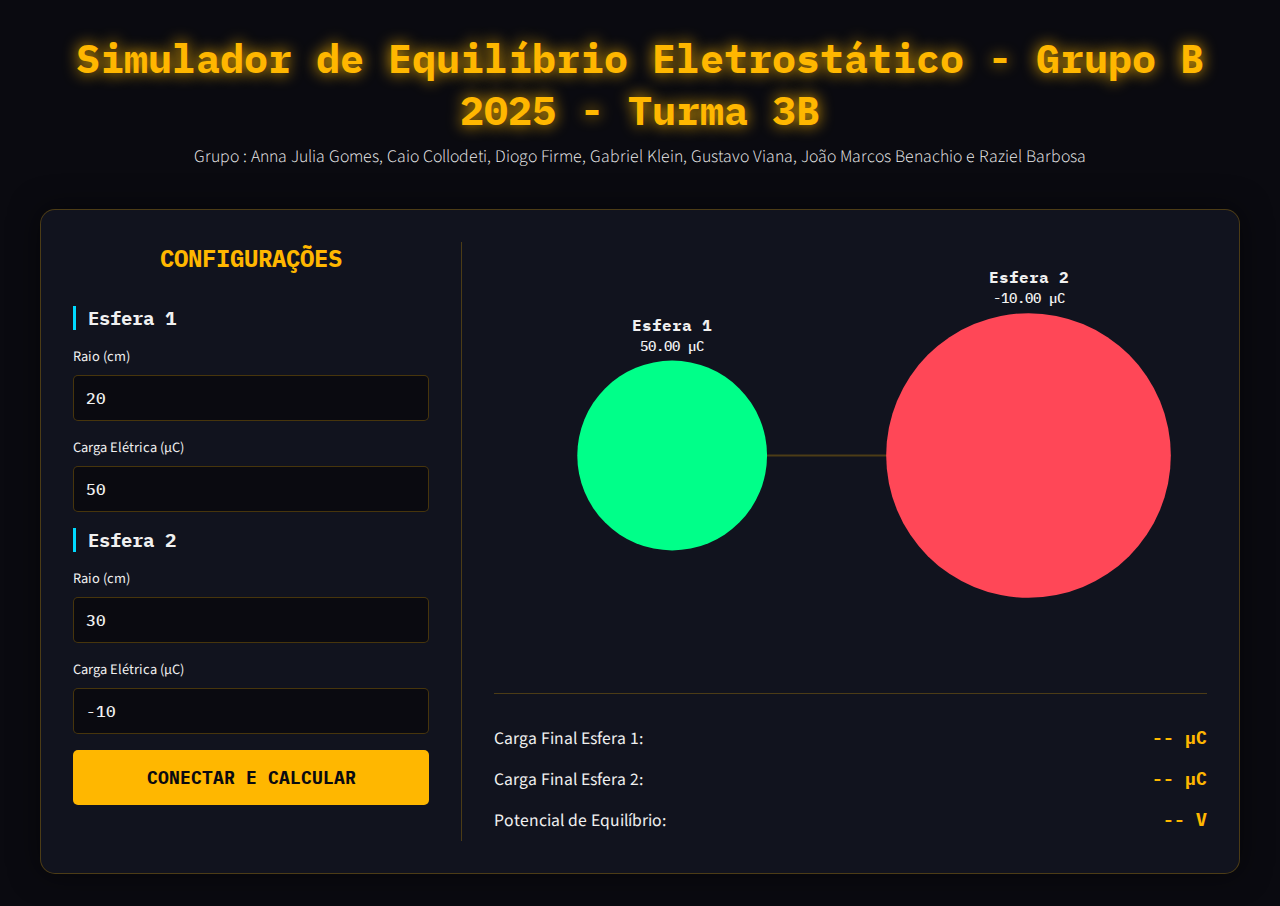
<file: index.html>
<!DOCTYPE html>
<html lang="pt-BR">
<head>
    <meta charset="UTF-8">
    <meta name="viewport" content="width=device-width, initial-scale=1.0">
    <title>Simulador de Equilíbrio Eletrostático</title>
    <link rel="stylesheet" href="style.css">
    <link rel="preconnect" href="https://fonts.googleapis.com">
    <link rel="preconnect" href="https://fonts.gstatic.com" crossorigin>
    <link href="https://fonts.googleapis.com/css2?family=IBM+Plex+Mono:wght@500;700&family=Source+Sans+3:wght@300;400&display=swap" rel="stylesheet">
</head>
<body>

    <div class="main-container">
        <header>
            <h1>Simulador de Equilíbrio Eletrostático - Grupo B 2025 - Turma 3B</h1>
            <p>Grupo : Anna Julia Gomes, Caio Collodeti, Diogo Firme, Gabriel Klein, Gustavo Viana, João Marcos Benachio e Raziel Barbosa</p>
        </header>

        <main class="simulator-wrapper">
            <aside class="controls-panel">
                <h2>CONFIGURAÇÕES</h2>
                
                <div class="sphere-controls">
                    <h3>Esfera 1</h3>
                    <div class="input-group">
                        <label for="radius1">Raio (cm)</label>
                        <input type="number" id="radius1" min="1" value="20">
                    </div>
                    <div class="input-group">
                        <label for="charge1">Carga Elétrica (µC)</label>
                        <input type="number" id="charge1" value="50">
                    </div>
                </div>

                <div class="sphere-controls">
                    <h3>Esfera 2</h3>
                    <div class="input-group">
                        <label for="radius2">Raio (cm)</label>
                        <input type="number" id="radius2" min="1" value="30">
                    </div>
                    <div class="input-group">
                        <label for="charge2">Carga Elétrica (µC)</label>
                        <input type="number" id="charge2" value="-10">
                    </div>
                </div>

                <button id="calculate-btn">Conectar e Calcular</button>
                <p id="error-message" class="error"></p>
            </aside>

            <section class="simulation-panel">
                <div id="visualization-area">
                    <svg id="simulation-svg" width="100%" height="100%"></svg>
                </div>
                <div class="results-display">
                    <div class="result-item" id="result-q1">
                        <span class="label">Carga Final Esfera 1:</span>
                        <span class="value">-- µC</span>
                    </div>
                    <div class="result-item" id="result-q2">
                        <span class="label">Carga Final Esfera 2:</span>
                        <span class="value">-- µC</span>
                    </div>
                    <div class="result-item" id="result-v">
                        <span class="label">Potencial de Equilíbrio:</span>
                        <span class="value">-- V</span>
                    </div>
                </div>
            </section>
        </main>
    </div>

    <script src="script.js"></script>
</body>
</html>
</file>
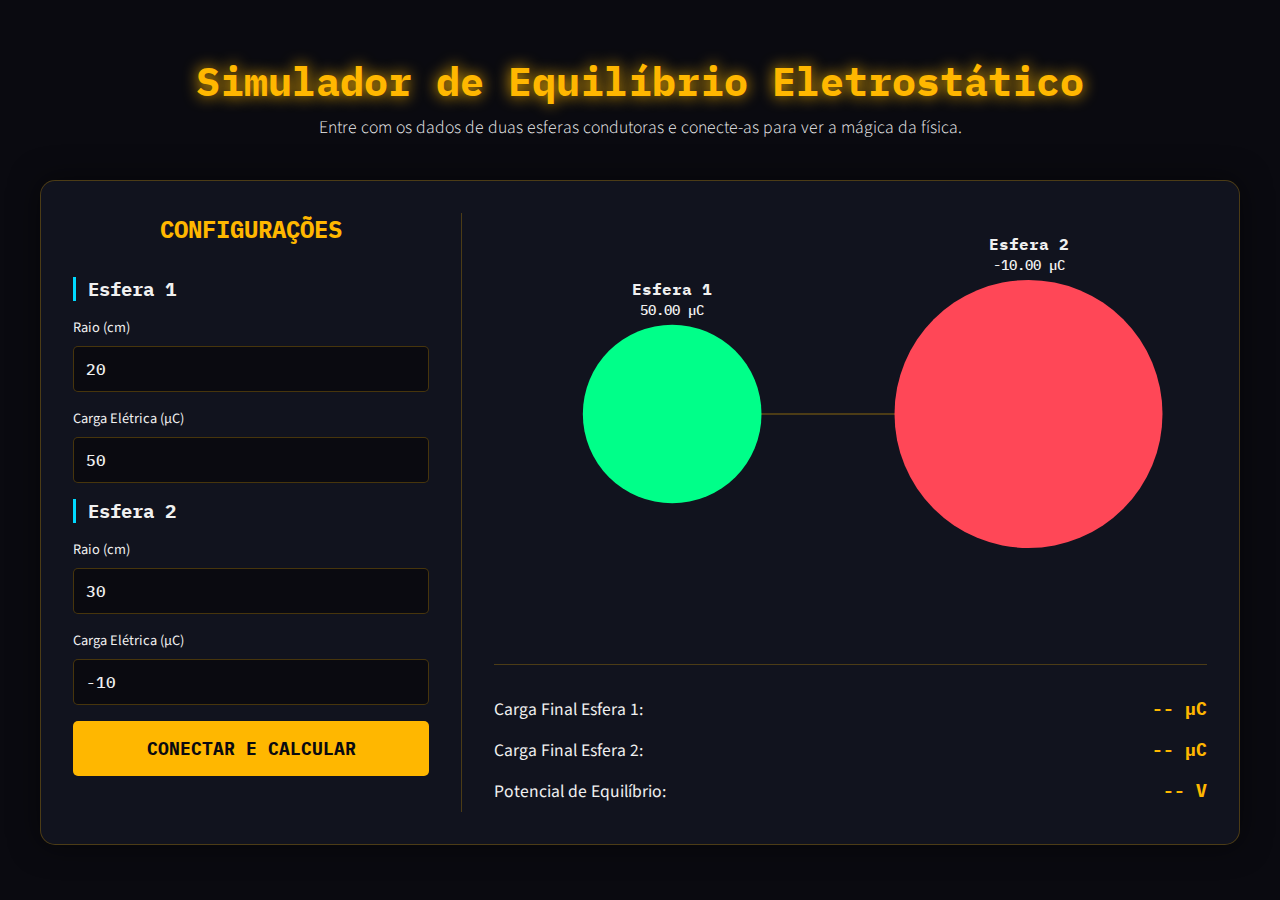
<file: Condutores esféricos/Código/index.html>
<!DOCTYPE html>
<html lang="pt-BR">
<head>
    <meta charset="UTF-8">
    <meta name="viewport" content="width=device-width, initial-scale=1.0">
    <title>Simulador de Equilíbrio Eletrostático</title>
    <link rel="stylesheet" href="style.css">
    <link rel="preconnect" href="https://fonts.googleapis.com">
    <link rel="preconnect" href="https://fonts.gstatic.com" crossorigin>
    <link href="https://fonts.googleapis.com/css2?family=IBM+Plex+Mono:wght@500;700&family=Source+Sans+3:wght@300;400&display=swap" rel="stylesheet">
</head>
<body>

    <div class="main-container">
        <header>
            <h1>Simulador de Equilíbrio Eletrostático</h1>
            <p>Entre com os dados de duas esferas condutoras e conecte-as para ver a mágica da física.</p>
        </header>

        <main class="simulator-wrapper">
            <aside class="controls-panel">
                <h2>CONFIGURAÇÕES</h2>
                
                <div class="sphere-controls">
                    <h3>Esfera 1</h3>
                    <div class="input-group">
                        <label for="radius1">Raio (cm)</label>
                        <input type="number" id="radius1" min="1" value="20">
                    </div>
                    <div class="input-group">
                        <label for="charge1">Carga Elétrica (µC)</label>
                        <input type="number" id="charge1" value="50">
                    </div>
                </div>

                <div class="sphere-controls">
                    <h3>Esfera 2</h3>
                    <div class="input-group">
                        <label for="radius2">Raio (cm)</label>
                        <input type="number" id="radius2" min="1" value="30">
                    </div>
                    <div class="input-group">
                        <label for="charge2">Carga Elétrica (µC)</label>
                        <input type="number" id="charge2" value="-10">
                    </div>
                </div>

                <button id="calculate-btn">Conectar e Calcular</button>
                <p id="error-message" class="error"></p>
            </aside>

            <section class="simulation-panel">
                <div id="visualization-area">
                    <svg id="simulation-svg" width="100%" height="100%"></svg>
                </div>
                <div class="results-display">
                    <div class="result-item" id="result-q1">
                        <span class="label">Carga Final Esfera 1:</span>
                        <span class="value">-- µC</span>
                    </div>
                    <div class="result-item" id="result-q2">
                        <span class="label">Carga Final Esfera 2:</span>
                        <span class="value">-- µC</span>
                    </div>
                    <div class="result-item" id="result-v">
                        <span class="label">Potencial de Equilíbrio:</span>
                        <span class="value">-- V</span>
                    </div>
                </div>
            </section>
        </main>
    </div>

    <script src="script.js"></script>
</body>
</html>
</file>
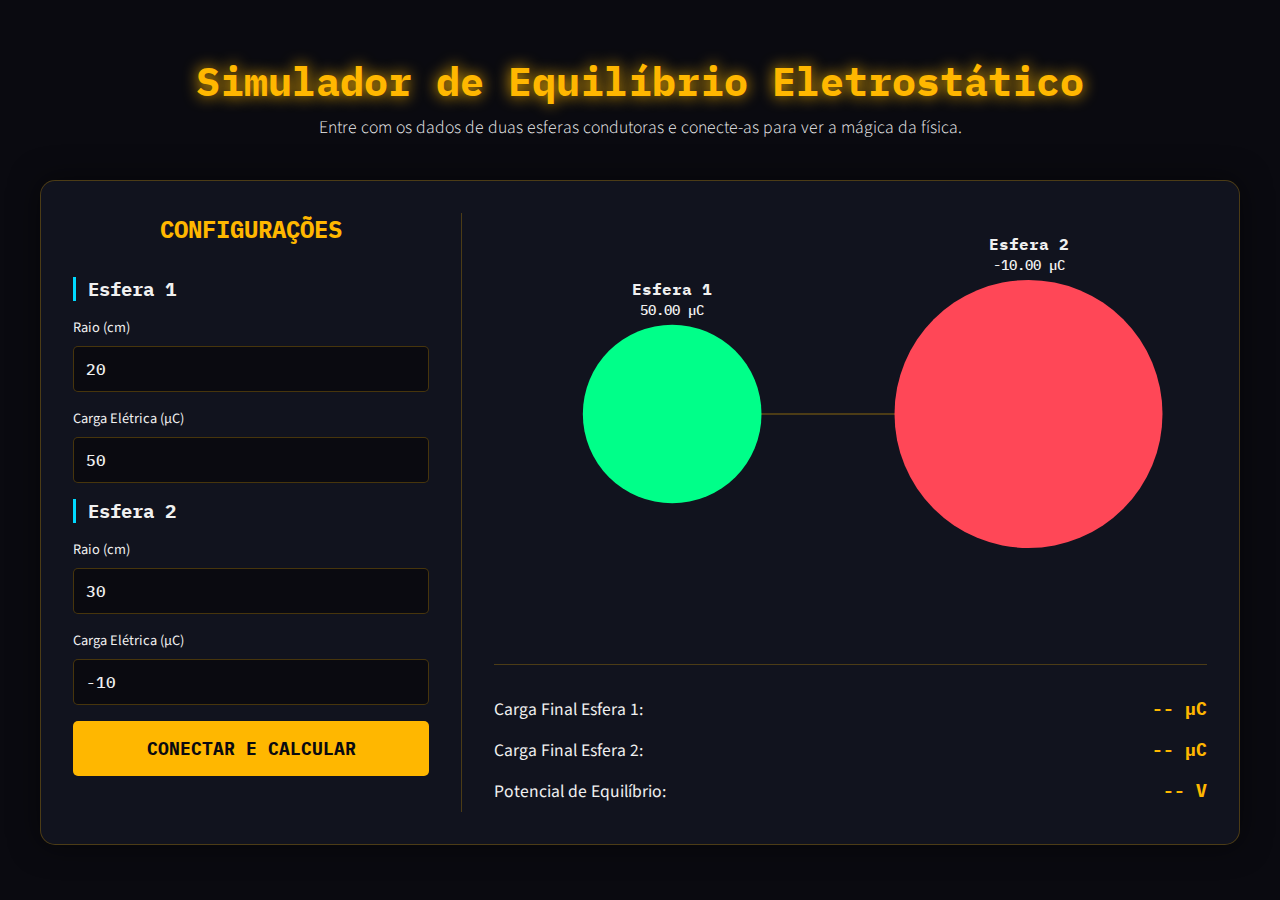
<file: Condutores esféricos/Código/index13.html>
<!DOCTYPE html>
<html lang="pt-BR">
<head>
    <meta charset="UTF-8">
    <meta name="viewport" content="width=device-width, initial-scale=1.0">
    <title>Simulador de Equilíbrio Eletrostático</title>
    <link rel="stylesheet" href="style.css">
    <link rel="preconnect" href="https://fonts.googleapis.com">
    <link rel="preconnect" href="https://fonts.gstatic.com" crossorigin>
    <link href="https://fonts.googleapis.com/css2?family=IBM+Plex+Mono:wght@500;700&family=Source+Sans+3:wght@300;400&display=swap" rel="stylesheet">
</head>
<body>

    <div class="main-container">
        <header>
            <h1>Simulador de Equilíbrio Eletrostático</h1>
            <p>Entre com os dados de duas esferas condutoras e conecte-as para ver a mágica da física.</p>
        </header>

        <main class="simulator-wrapper">
            <aside class="controls-panel">
                <h2>CONFIGURAÇÕES</h2>
                
                <div class="sphere-controls">
                    <h3>Esfera 1</h3>
                    <div class="input-group">
                        <label for="radius1">Raio (cm)</label>
                        <input type="number" id="radius1" min="1" value="20">
                    </div>
                    <div class="input-group">
                        <label for="charge1">Carga Elétrica (µC)</label>
                        <input type="number" id="charge1" value="50">
                    </div>
                </div>

                <div class="sphere-controls">
                    <h3>Esfera 2</h3>
                    <div class="input-group">
                        <label for="radius2">Raio (cm)</label>
                        <input type="number" id="radius2" min="1" value="30">
                    </div>
                    <div class="input-group">
                        <label for="charge2">Carga Elétrica (µC)</label>
                        <input type="number" id="charge2" value="-10">
                    </div>
                </div>

                <button id="calculate-btn">Conectar e Calcular</button>
                <p id="error-message" class="error"></p>
            </aside>

            <section class="simulation-panel">
                <div id="visualization-area">
                    <svg id="simulation-svg" width="100%" height="100%"></svg>
                </div>
                <div class="results-display">
                    <div class="result-item" id="result-q1">
                        <span class="label">Carga Final Esfera 1:</span>
                        <span class="value">-- µC</span>
                    </div>
                    <div class="result-item" id="result-q2">
                        <span class="label">Carga Final Esfera 2:</span>
                        <span class="value">-- µC</span>
                    </div>
                    <div class="result-item" id="result-v">
                        <span class="label">Potencial de Equilíbrio:</span>
                        <span class="value">-- V</span>
                    </div>
                </div>
            </section>
        </main>
    </div>

    <script src="script.js"></script>
</body>
</html>
</file>
<file: style.css>
/* --- Variáveis e Estilos Globais (Fontes Atualizadas) --- */
:root {
    --bg-dark: #0a0a10;
    --panel-bg: #11131e;
    --primary-accent: #ffb700; /* Ouro Vibrante */
    --secondary-accent: #00d9ff; /* Ciano Elétrico */
    --text-light: #f0f0f0;
    --border-color: rgba(255, 183, 0, 0.25);

    /* Cores de Carga */
    --positive-charge: #00ff89; /* Verde */
    --negative-charge: #ff4757; /* Vermelho */
    --neutral-charge: #888888;  /* Cinza */
    
    --error-color: #ff4d4d;
    
    /* NOVAS VARIÁVEIS DE FONTE */
    --font-body: 'Source Sans 3', sans-serif;
    --font-tech: 'IBM Plex Mono', monospace;
}

* {
    margin: 0;
    padding: 0;
    box-sizing: border-box;
}

body {
    /* Fonte principal alterada */
    font-family: var(--font-body);
    background-color: var(--bg-dark);
    color: var(--text-light);
    display: flex;
    justify-content: center;
    align-items: center;
    min-height: 100vh;
    padding: 2rem;
}

/* --- Estrutura Principal --- */
.main-container { width: 100%; max-width: 1200px; text-align: center; }

header h1 {
    /* Fonte tecnológica aplicada */
    font-family: var(--font-tech);
    font-weight: 700;
    color: var(--primary-accent);
    margin-bottom: 0.5rem;
    font-size: 2.5rem;
    text-shadow: 0 0 15px var(--primary-accent);
}

header p {
    font-size: 1.1rem;
    margin-bottom: 2.5rem;
    font-weight: 300;
}

.simulator-wrapper { display: flex; gap: 2rem; background-color: var(--panel-bg); border: 1px solid var(--border-color); border-radius: 15px; padding: 2rem; box-shadow: 0 0 30px rgba(0, 0, 0, 0.5); text-align: left; }

/* --- Painel de Controles --- */
.controls-panel { flex: 1; min-width: 280px; border-right: 1px solid var(--border-color); padding-right: 2rem; }

.controls-panel h2, .sphere-controls h3 {
    /* Fonte tecnológica aplicada */
    font-family: var(--font-tech);
    font-weight: 700;
    color: var(--primary-accent);
    margin-bottom: 2rem;
    text-align: center;
}

.sphere-controls h3 {
    color: var(--text-light);
    margin-bottom: 1rem;
    border-left: 3px solid var(--secondary-accent);
    padding-left: 0.75rem;
    text-align: left;
}

.input-group { margin-bottom: 1rem; }
.input-group label { display: block; font-size: 0.9rem; margin-bottom: 0.5rem; font-weight: 400; }

.input-group input {
    /* Fonte tecnológica aplicada para os dados */
    font-family: var(--font-tech);
    font-weight: 500;
    width: 100%;
    padding: 0.75rem;
    background-color: var(--bg-dark);
    border: 1px solid var(--border-color);
    border-radius: 5px;
    color: var(--text-light);
    font-size: 1rem;
    transition: all 0.3s ease;
}
.input-group input:focus { outline: none; border-color: var(--primary-accent); box-shadow: 0 0 10px var(--primary-accent); }

#calculate-btn {
    /* Fonte tecnológica aplicada */
    font-family: var(--font-tech);
    font-size: 1.1rem;
    font-weight: 700;
    width: 100%;
    padding: 1rem;
    color: var(--bg-dark);
    background: var(--primary-accent);
    border: none;
    border-radius: 5px;
    cursor: pointer;
    transition: all 0.3s ease;
    text-transform: uppercase;
}
#calculate-btn:hover { box-shadow: 0 0 20px var(--primary-accent); transform: translateY(-3px); }
#calculate-btn:active { transform: translateY(-1px); }

.error { color: var(--error-color); margin-top: 1rem; min-height: 20px; font-weight: bold; }

/* --- Painel de Simulação --- */
.simulation-panel { flex: 2; display: flex; flex-direction: column; }
#visualization-area { flex-grow: 1; width: 100%; min-height: 350px; overflow: hidden; }

/* --- Estilos SVG --- */
.sphere { transition: r 0.5s ease, fill 0.5s ease; }
.sphere-label, .charge-value {
    /* Fonte tecnológica aplicada aos rótulos do SVG */
    font-family: var(--font-tech);
    text-anchor: middle;
}
.sphere-label { font-size: 16px; fill: var(--text-light); font-weight: 700;}
.charge-value { font-size: 14px; fill: var(--text-light); font-weight: 500;}

.positive { fill: var(--positive-charge); }
.negative { fill: var(--negative-charge); }
.neutral { fill: var(--neutral-charge); }
.wire { stroke: var(--border-color); stroke-width: 2px; }
.electron-particle { fill: var(--secondary-accent); stroke: var(--bg-dark); stroke-width: 1px; }

/* --- Resultados --- */
.results-display { margin-top: 1.5rem; border-top: 1px solid var(--border-color); padding-top: 1.5rem; }
.result-item { display: flex; justify-content: space-between; padding: 0.5rem 0; font-size: 1.1rem; }
.result-item .label { font-weight: 400; color: var(--text-light); }
.result-item .value {
    /* Fonte tecnológica aplicada aos valores finais */
    font-family: var(--font-tech);
    font-weight: 700;
    color: var(--primary-accent);
}

/* --- Responsividade (sem alterações) --- */
@media (max-width: 992px) { .simulator-wrapper { flex-direction: column; } .controls-panel { border-right: none; border-bottom: 1px solid var(--border-color); padding-right: 0; padding-bottom: 2rem; } header h1 { font-size: 2rem; } }
@media (max-width: 480px) { body { padding: 1rem; } header h1 { font-size: 1.8rem; } header p { font-size: 1rem; } .simulator-wrapper { padding: 1.5rem; } }
</file>
<file: Condutores esféricos/Código/style.css>
/* --- Variáveis e Estilos Globais (Fontes Atualizadas) --- */
:root {
    --bg-dark: #0a0a10;
    --panel-bg: #11131e;
    --primary-accent: #ffb700; /* Ouro Vibrante */
    --secondary-accent: #00d9ff; /* Ciano Elétrico */
    --text-light: #f0f0f0;
    --border-color: rgba(255, 183, 0, 0.25);

    /* Cores de Carga */
    --positive-charge: #00ff89; /* Verde */
    --negative-charge: #ff4757; /* Vermelho */
    --neutral-charge: #888888;  /* Cinza */
    
    --error-color: #ff4d4d;
    
    /* NOVAS VARIÁVEIS DE FONTE */
    --font-body: 'Source Sans 3', sans-serif;
    --font-tech: 'IBM Plex Mono', monospace;
}

* {
    margin: 0;
    padding: 0;
    box-sizing: border-box;
}

body {
    /* Fonte principal alterada */
    font-family: var(--font-body);
    background-color: var(--bg-dark);
    color: var(--text-light);
    display: flex;
    justify-content: center;
    align-items: center;
    min-height: 100vh;
    padding: 2rem;
}

/* --- Estrutura Principal --- */
.main-container { width: 100%; max-width: 1200px; text-align: center; }

header h1 {
    /* Fonte tecnológica aplicada */
    font-family: var(--font-tech);
    font-weight: 700;
    color: var(--primary-accent);
    margin-bottom: 0.5rem;
    font-size: 2.5rem;
    text-shadow: 0 0 15px var(--primary-accent);
}

header p {
    font-size: 1.1rem;
    margin-bottom: 2.5rem;
    font-weight: 300;
}

.simulator-wrapper { display: flex; gap: 2rem; background-color: var(--panel-bg); border: 1px solid var(--border-color); border-radius: 15px; padding: 2rem; box-shadow: 0 0 30px rgba(0, 0, 0, 0.5); text-align: left; }

/* --- Painel de Controles --- */
.controls-panel { flex: 1; min-width: 280px; border-right: 1px solid var(--border-color); padding-right: 2rem; }

.controls-panel h2, .sphere-controls h3 {
    /* Fonte tecnológica aplicada */
    font-family: var(--font-tech);
    font-weight: 700;
    color: var(--primary-accent);
    margin-bottom: 2rem;
    text-align: center;
}

.sphere-controls h3 {
    color: var(--text-light);
    margin-bottom: 1rem;
    border-left: 3px solid var(--secondary-accent);
    padding-left: 0.75rem;
    text-align: left;
}

.input-group { margin-bottom: 1rem; }
.input-group label { display: block; font-size: 0.9rem; margin-bottom: 0.5rem; font-weight: 400; }

.input-group input {
    /* Fonte tecnológica aplicada para os dados */
    font-family: var(--font-tech);
    font-weight: 500;
    width: 100%;
    padding: 0.75rem;
    background-color: var(--bg-dark);
    border: 1px solid var(--border-color);
    border-radius: 5px;
    color: var(--text-light);
    font-size: 1rem;
    transition: all 0.3s ease;
}
.input-group input:focus { outline: none; border-color: var(--primary-accent); box-shadow: 0 0 10px var(--primary-accent); }

#calculate-btn {
    /* Fonte tecnológica aplicada */
    font-family: var(--font-tech);
    font-size: 1.1rem;
    font-weight: 700;
    width: 100%;
    padding: 1rem;
    color: var(--bg-dark);
    background: var(--primary-accent);
    border: none;
    border-radius: 5px;
    cursor: pointer;
    transition: all 0.3s ease;
    text-transform: uppercase;
}
#calculate-btn:hover { box-shadow: 0 0 20px var(--primary-accent); transform: translateY(-3px); }
#calculate-btn:active { transform: translateY(-1px); }

.error { color: var(--error-color); margin-top: 1rem; min-height: 20px; font-weight: bold; }

/* --- Painel de Simulação --- */
.simulation-panel { flex: 2; display: flex; flex-direction: column; }
#visualization-area { flex-grow: 1; width: 100%; min-height: 350px; overflow: hidden; }

/* --- Estilos SVG --- */
.sphere { transition: r 0.5s ease, fill 0.5s ease; }
.sphere-label, .charge-value {
    /* Fonte tecnológica aplicada aos rótulos do SVG */
    font-family: var(--font-tech);
    text-anchor: middle;
}
.sphere-label { font-size: 16px; fill: var(--text-light); font-weight: 700;}
.charge-value { font-size: 14px; fill: var(--text-light); font-weight: 500;}

.positive { fill: var(--positive-charge); }
.negative { fill: var(--negative-charge); }
.neutral { fill: var(--neutral-charge); }
.wire { stroke: var(--border-color); stroke-width: 2px; }
.electron-particle { fill: var(--secondary-accent); stroke: var(--bg-dark); stroke-width: 1px; }

/* --- Resultados --- */
.results-display { margin-top: 1.5rem; border-top: 1px solid var(--border-color); padding-top: 1.5rem; }
.result-item { display: flex; justify-content: space-between; padding: 0.5rem 0; font-size: 1.1rem; }
.result-item .label { font-weight: 400; color: var(--text-light); }
.result-item .value {
    /* Fonte tecnológica aplicada aos valores finais */
    font-family: var(--font-tech);
    font-weight: 700;
    color: var(--primary-accent);
}

/* --- Responsividade (sem alterações) --- */
@media (max-width: 992px) { .simulator-wrapper { flex-direction: column; } .controls-panel { border-right: none; border-bottom: 1px solid var(--border-color); padding-right: 0; padding-bottom: 2rem; } header h1 { font-size: 2rem; } }
@media (max-width: 480px) { body { padding: 1rem; } header h1 { font-size: 1.8rem; } header p { font-size: 1rem; } .simulator-wrapper { padding: 1.5rem; } }
</file>
